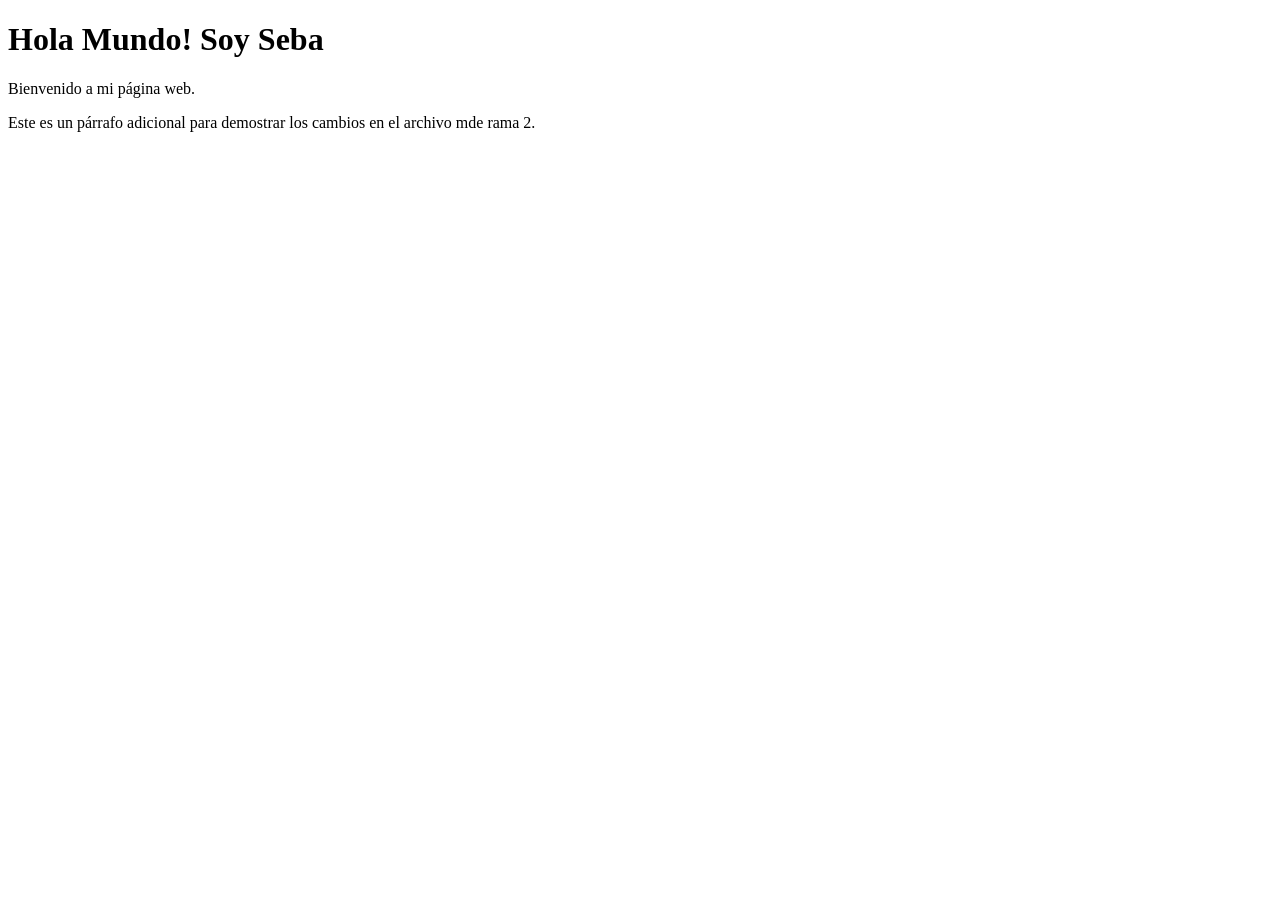
<file: index.html>
<!DOCTYPE html>
<html lang="es">
<head>
    <meta charset="UTF-8">
    <meta name="viewport" content="width=device-width, initial-scale=1.0">
    <title>Document</title>
</head>
<body>
    <h1>Hola Mundo! Soy Seba</h1>
    <p>Bienvenido a mi página web.</p>
    <p>Este es un párrafo adicional para demostrar los cambios en el archivo mde rama 2.</p>
</body>
</html>
</file>
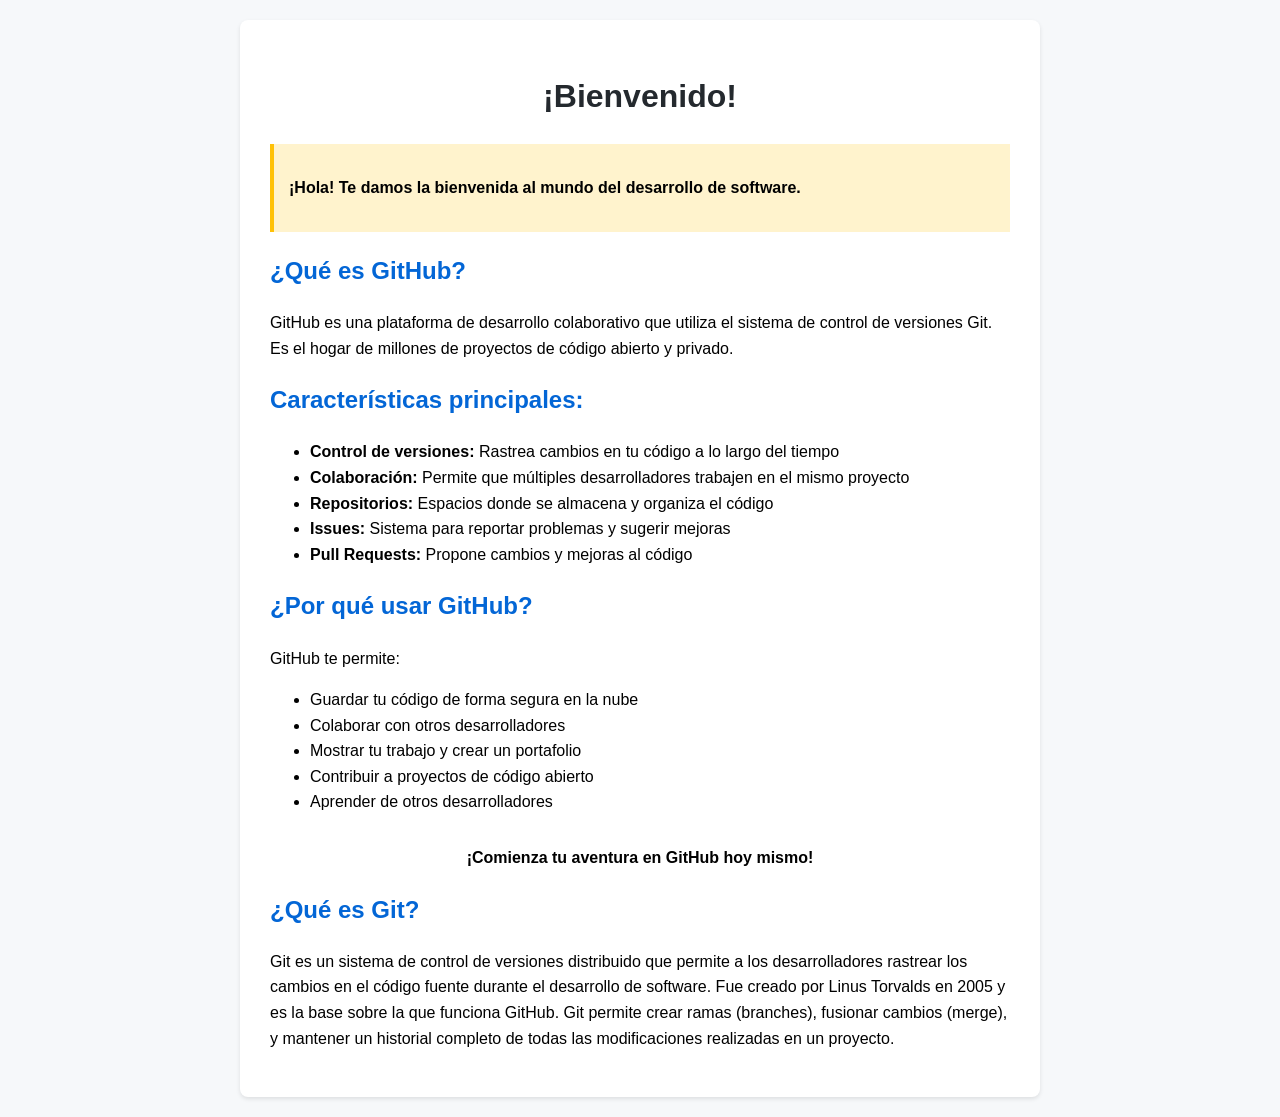
<file: html/bienvenida.html>
<!DOCTYPE html>
<html lang="es">
<head>
    <meta charset="UTF-8">
    <meta name="viewport" content="width=device-width, initial-scale=1.0">
    <title>Bienvenida - GitHub</title>
    <link rel="stylesheet" href="../css/styles.css">
</head>
<body>
    <div class="container">
        <h1>¡Bienvenido!</h1>
        
        <div class="highlight">
            <p><strong>¡Hola! Te damos la bienvenida al mundo del desarrollo de software.</strong></p>
        </div>

        <h2>¿Qué es GitHub?</h2>
        <p>GitHub es una plataforma de desarrollo colaborativo que utiliza el sistema de control de versiones Git. Es el hogar de millones de proyectos de código abierto y privado.</p>

        <h2>Características principales:</h2>
        <ul>
            <li><strong>Control de versiones:</strong> Rastrea cambios en tu código a lo largo del tiempo</li>
            <li><strong>Colaboración:</strong> Permite que múltiples desarrolladores trabajen en el mismo proyecto</li>
            <li><strong>Repositorios:</strong> Espacios donde se almacena y organiza el código</li>
            <li><strong>Issues:</strong> Sistema para reportar problemas y sugerir mejoras</li>
            <li><strong>Pull Requests:</strong> Propone cambios y mejoras al código</li>
        </ul>

        <h2>¿Por qué usar GitHub?</h2>
        <p>GitHub te permite:</p>
        <ul>
            <li>Guardar tu código de forma segura en la nube</li>
            <li>Colaborar con otros desarrolladores</li>
            <li>Mostrar tu trabajo y crear un portafolio</li>
            <li>Contribuir a proyectos de código abierto</li>
            <li>Aprender de otros desarrolladores</li>
        </ul>

        <p style="text-align: center; margin-top: 30px;">
            <strong>¡Comienza tu aventura en GitHub hoy mismo!</strong>
        </p>

        <h2>¿Qué es Git?</h2>
        <p>Git es un sistema de control de versiones distribuido que permite a los desarrolladores rastrear los cambios en el código fuente durante el desarrollo de software. Fue creado por Linus Torvalds en 2005 y es la base sobre la que funciona GitHub. Git permite crear ramas (branches), fusionar cambios (merge), y mantener un historial completo de todas las modificaciones realizadas en un proyecto.</p>
    </div>
</body>
</html>
</file>
<file: css/styles.css>
body {
    font-family: Arial, sans-serif;
    max-width: 800px;
    margin: 0 auto;
    padding: 20px;
    line-height: 1.6;
    background-color: #f6f8fa;
}

.container {
    background-color: white;
    padding: 30px;
    border-radius: 8px;
    box-shadow: 0 2px 4px rgba(0, 0, 0, 0.1);
}

h1 {
    color: #24292e;
    text-align: center;
}

h2 {
    color: #0366d6;
}

.highlight {
    background-color: #fff3cd;
    padding: 15px;
    border-left: 4px solid #ffc107;
    margin: 20px 0;
}
</file>
